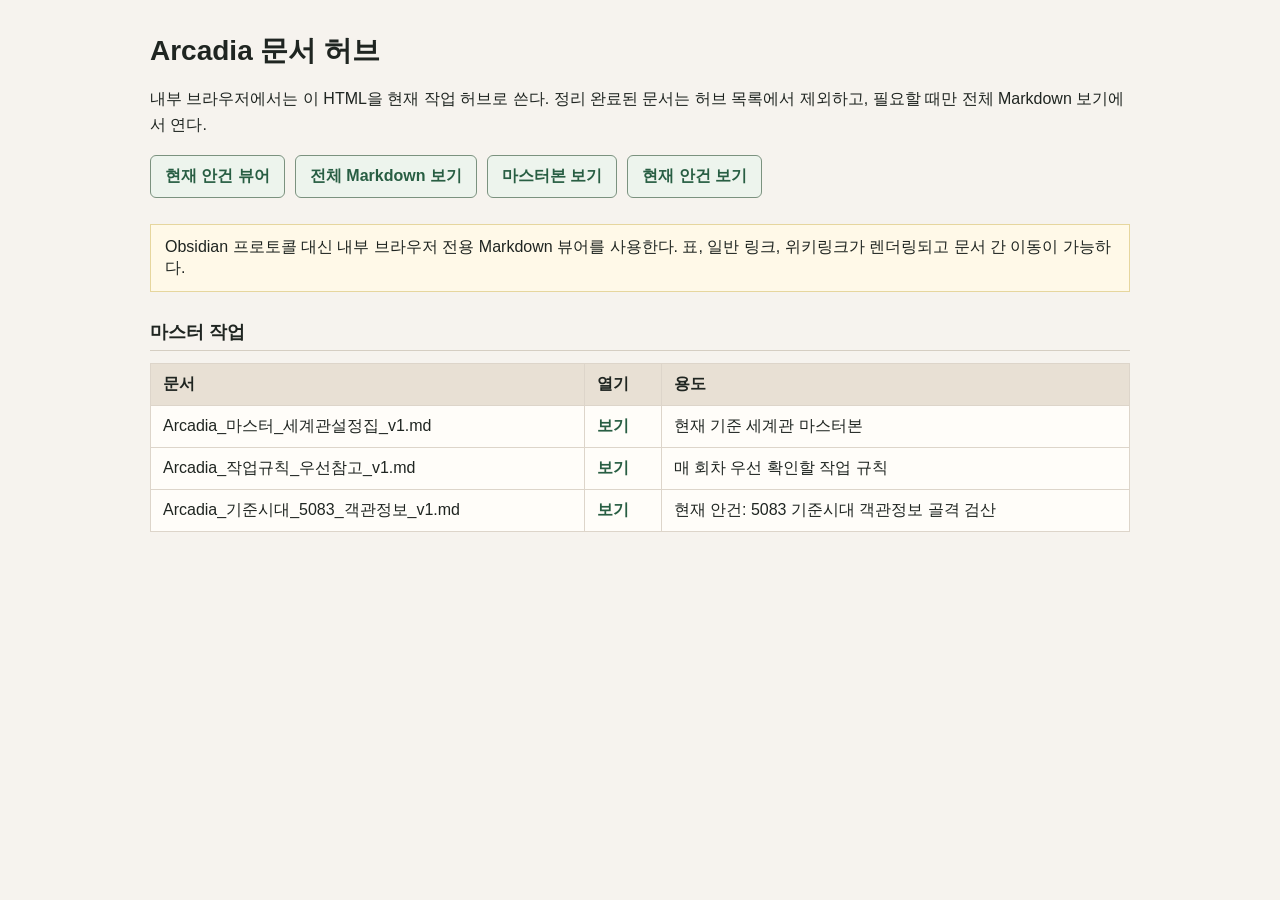
<file: viewer/Arcadia_Internal_Browser_Hub.html>
<!doctype html>
<html lang="ko">
<head>
  <meta charset="utf-8">
  <meta name="viewport" content="width=device-width, initial-scale=1">
  <title>Arcadia 문서 허브</title>
  <style>
    body { font-family: "Segoe UI", "Malgun Gothic", sans-serif; margin: 0; background: #f6f3ee; color: #1f2521; }
    main { max-width: 980px; margin: 0 auto; padding: 32px 24px 56px; }
    h1 { font-size: 28px; margin: 0 0 8px; }
    h2 { font-size: 18px; margin: 28px 0 12px; border-bottom: 1px solid #d5cec2; padding-bottom: 6px; }
    p { line-height: 1.6; }
    table { border-collapse: collapse; width: 100%; background: #fffdf9; }
    th, td { border: 1px solid #ddd5ca; padding: 10px 12px; text-align: left; vertical-align: top; }
    th { background: #e8e0d4; }
    a { color: #285e43; text-decoration: none; font-weight: 600; }
    a:hover { text-decoration: underline; }
    .note { background: #fff9e8; border: 1px solid #e6d69e; padding: 12px 14px; margin: 18px 0; }
    .actions { display: flex; gap: 10px; flex-wrap: wrap; margin: 18px 0 26px; }
    .button { display: inline-block; padding: 10px 14px; border: 1px solid #7b927f; background: #edf4ed; border-radius: 6px; }
    code { background: #eee7dd; padding: 2px 4px; border-radius: 4px; }
  </style>
</head>
<body>
<main>
  <h1>Arcadia 문서 허브</h1>
  <p>내부 브라우저에서는 이 HTML을 현재 작업 허브로 쓴다. 정리 완료된 문서는 허브 목록에서 제외하고, 필요할 때만 전체 Markdown 보기에서 연다.</p>
  <div class="actions">
    <a class="button" href="Arcadia_Markdown_Viewer.html?mode=agenda">현재 안건 뷰어</a>
    <a class="button" href="Arcadia_Markdown_Viewer.html?mode=all">전체 Markdown 보기</a>
    <a class="button" href="Arcadia_Markdown_Viewer.html?file=Arcadia_%EB%A7%88%EC%8A%A4%ED%84%B0_%EC%84%B8%EA%B3%84%EA%B4%80%EC%84%A4%EC%A0%95%EC%A7%91_v1.md">마스터본 보기</a>
    <a class="button" href="Arcadia_Markdown_Viewer.html?mode=agenda&file=Arcadia_%EA%B8%B0%EC%A4%80%EC%8B%9C%EB%8C%80_5083_%EA%B0%9D%EA%B4%80%EC%A0%95%EB%B3%B4_v1.md">현재 안건 보기</a>
  </div>
  <div class="note">Obsidian 프로토콜 대신 내부 브라우저 전용 Markdown 뷰어를 사용한다. 표, 일반 링크, 위키링크가 렌더링되고 문서 간 이동이 가능하다.</div>

  <h2>마스터 작업</h2>
  <table>
    <tr><th>문서</th><th>열기</th><th>용도</th></tr>
    <tr><td>Arcadia_마스터_세계관설정집_v1.md</td><td><a href="Arcadia_Markdown_Viewer.html?file=Arcadia_%EB%A7%88%EC%8A%A4%ED%84%B0_%EC%84%B8%EA%B3%84%EA%B4%80%EC%84%A4%EC%A0%95%EC%A7%91_v1.md">보기</a></td><td>현재 기준 세계관 마스터본</td></tr>
    <tr><td>Arcadia_작업규칙_우선참고_v1.md</td><td><a href="Arcadia_Markdown_Viewer.html?mode=agenda&file=Arcadia_%EC%9E%91%EC%97%85%EA%B7%9C%EC%B9%99_%EC%9A%B0%EC%84%A0%EC%B0%B8%EA%B3%A0_v1.md">보기</a></td><td>매 회차 우선 확인할 작업 규칙</td></tr>
    <tr><td>Arcadia_기준시대_5083_객관정보_v1.md</td><td><a href="Arcadia_Markdown_Viewer.html?mode=agenda&file=Arcadia_%EA%B8%B0%EC%A4%80%EC%8B%9C%EB%8C%80_5083_%EA%B0%9D%EA%B4%80%EC%A0%95%EB%B3%B4_v1.md">보기</a></td><td>현재 안건: 5083 기준시대 객관정보 골격 검산</td></tr>
  </table>
</main>
</body>
</html>
</file>
